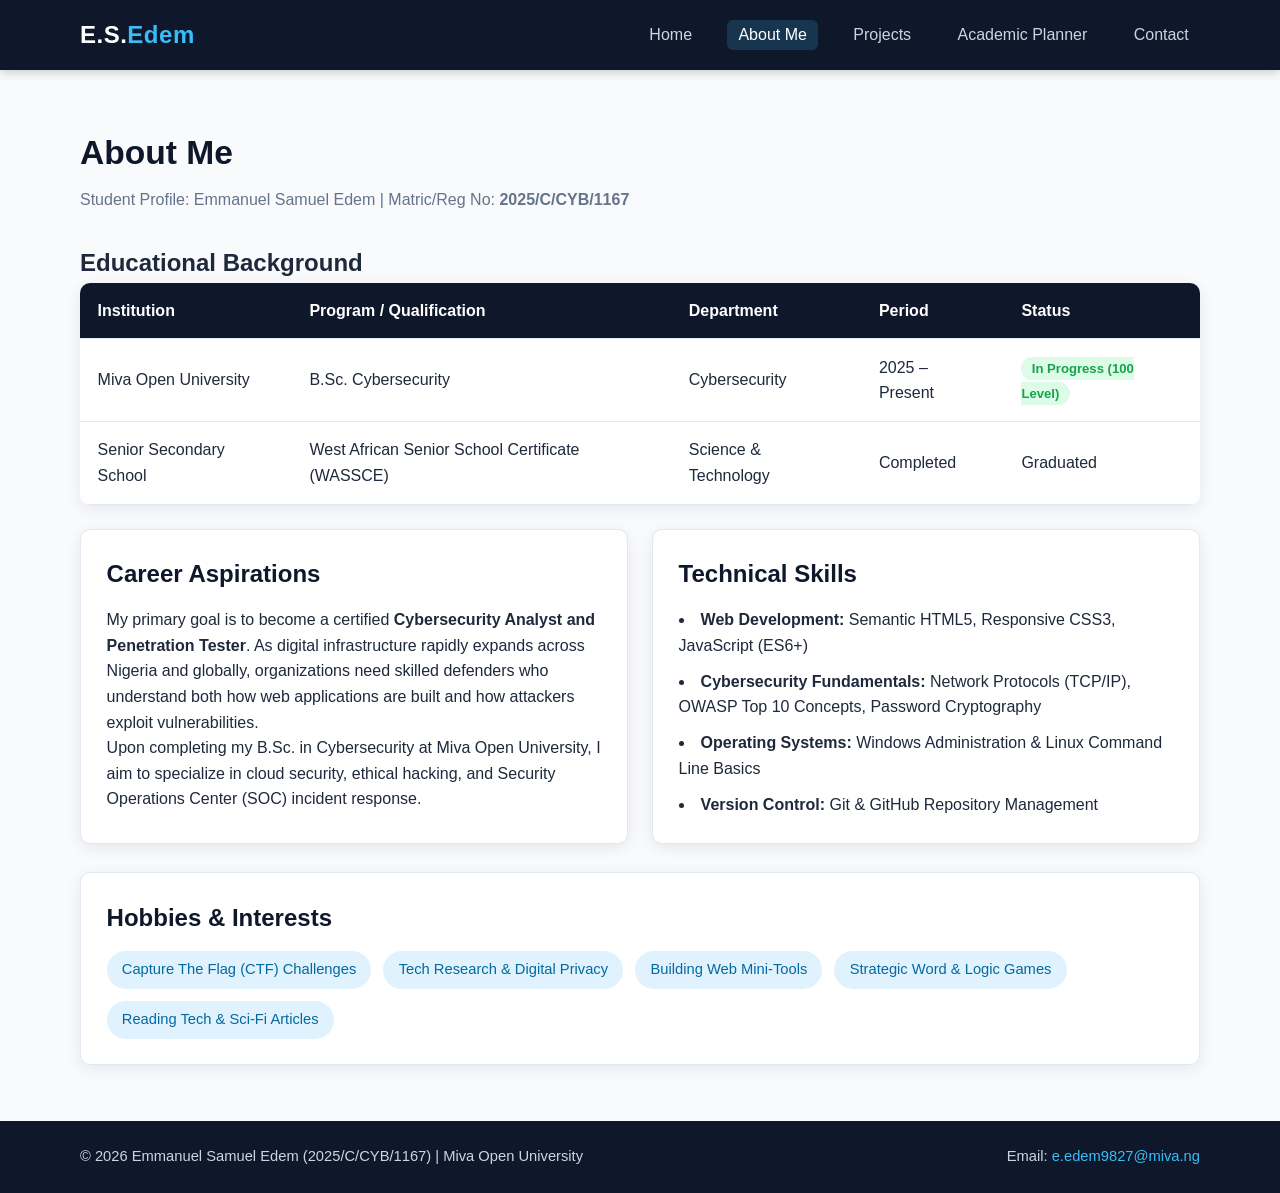
<file: about.html>
<!DOCTYPE html>
<html lang="en">
<head>
  <meta charset="UTF-8">
  <meta name="viewport" content="width=device-width, initial-scale=1.0">
  <title>About Me | Emmanuel Samuel Edem</title>
  <link rel="stylesheet" href="css/style.css">
</head>
<body>
  <header>
    <div class="container nav-container">
      <a href="index.html" class="logo">E.S.<span>Edem</span></a>
      <button class="menu-toggle" aria-label="Toggle navigation">&#9776;</button>
      <nav>
        <ul class="nav-links">
          <li><a href="index.html">Home</a></li>
          <li><a href="about.html" class="active">About Me</a></li>
          <li><a href="projects.html">Projects</a></li>
          <li><a href="planner.html">Academic Planner</a></li>
          <li><a href="contact.html">Contact</a></li>
        </ul>
      </nav>
    </div>
  </header>

  <main class="section">
    <div class="container">
      <h1 class="page-title">About Me</h1>
      <p class="page-subtitle">Student Profile: Emmanuel Samuel Edem | Matric/Reg No: <strong>2025/C/CYB/1167</strong></p>

      <!-- Educational Background Table -->
      <section class="content-block">
        <h2>Educational Background</h2>
        <div class="table-wrapper">
          <table>
            <thead>
              <tr>
                <th>Institution</th>
                <th>Program / Qualification</th>
                <th>Department</th>
                <th>Period</th>
                <th>Status</th>
              </tr>
            </thead>
            <tbody>
              <tr>
                <td>Miva Open University</td>
                <td>B.Sc. Cybersecurity</td>
                <td>Cybersecurity</td>
                <td>2025 – Present</td>
                <td><span class="status-badge">In Progress (100 Level)</span></td>
              </tr>
              <tr>
                <td>Senior Secondary School</td>
                <td>West African Senior School Certificate (WASSCE)</td>
                <td>Science &amp; Technology</td>
                <td>Completed</td>
                <td>Graduated</td>
              </tr>
            </tbody>
          </table>
        </div>
      </section>

      <div class="two-col-grid">
        <!-- Career Aspirations -->
        <article class="card">
          <h2>Career Aspirations</h2>
          <p>
            My primary goal is to become a certified <strong>Cybersecurity Analyst and Penetration Tester</strong>. 
            As digital infrastructure rapidly expands across Nigeria and globally, organizations need skilled 
            defenders who understand both how web applications are built and how attackers exploit vulnerabilities.
          </p>
          <p>
            Upon completing my B.Sc. in Cybersecurity at Miva Open University, I aim to specialize in cloud security, 
            ethical hacking, and Security Operations Center (SOC) incident response.
          </p>
        </article>

        <!-- Technical Skills -->
        <article class="card">
          <h2>Technical Skills</h2>
          <ul class="styled-list">
            <li><strong>Web Development:</strong> Semantic HTML5, Responsive CSS3, JavaScript (ES6+)</li>
            <li><strong>Cybersecurity Fundamentals:</strong> Network Protocols (TCP/IP), OWASP Top 10 Concepts, Password Cryptography</li>
            <li><strong>Operating Systems:</strong> Windows Administration &amp; Linux Command Line Basics</li>
            <li><strong>Version Control:</strong> Git &amp; GitHub Repository Management</li>
          </ul>
        </article>
      </div>

      <!-- Hobbies and Interests -->
      <section class="content-block">
        <article class="card">
          <h2>Hobbies &amp; Interests</h2>
          <ul class="pill-list">
            <li>Capture The Flag (CTF) Challenges</li>
            <li>Tech Research &amp; Digital Privacy</li>
            <li>Building Web Mini-Tools</li>
            <li>Strategic Word &amp; Logic Games</li>
            <li>Reading Tech &amp; Sci-Fi Articles</li>
          </ul>
        </article>
      </section>
    </div>
  </main>

  <footer>
    <div class="container footer-content">
      <p>&copy; 2026 Emmanuel Samuel Edem (2025/C/CYB/1167) | Miva Open University</p>
      <p>Email: <a href="mailto:e.edem9827@miva.ng">e.edem9827@miva.ng</a></p>
    </div>
  </footer>

  <script src="js/script.js"></script>
</body>
</html>
</file>
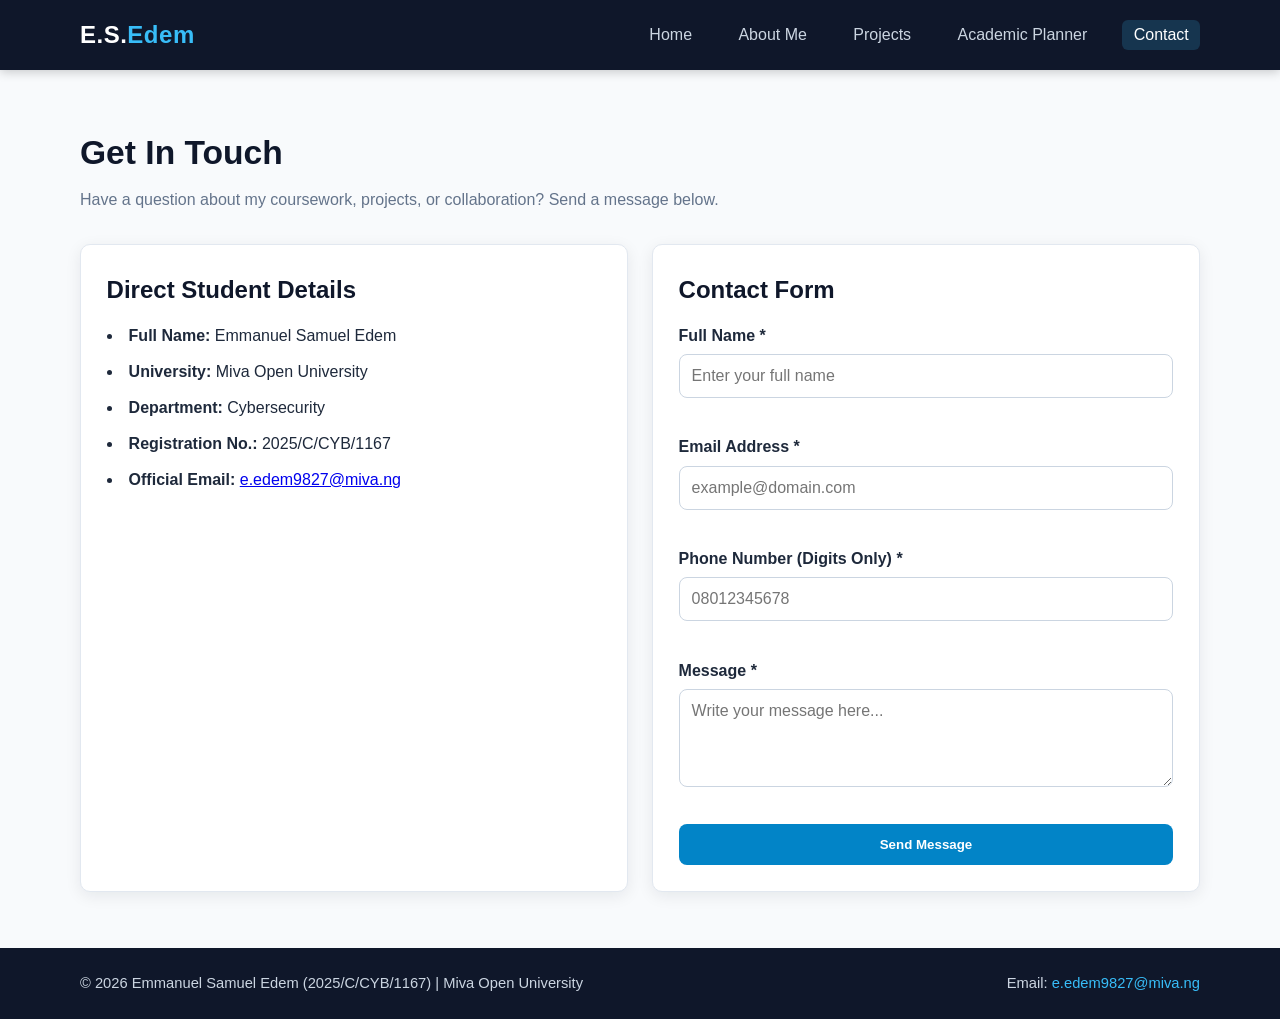
<file: contact.html>
<!DOCTYPE html>
<html lang="en">
<head>
  <meta charset="UTF-8">
  <meta name="viewport" content="width=device-width, initial-scale=1.0">
  <title>Contact | Emmanuel Samuel Edem</title>
  <link rel="stylesheet" href="css/style.css">
</head>
<body>
  <header>
    <div class="container nav-container">
      <a href="index.html" class="logo">E.S.<span>Edem</span></a>
      <button class="menu-toggle" aria-label="Toggle navigation">&#9776;</button>
      <nav>
        <ul class="nav-links">
          <li><a href="index.html">Home</a></li>
          <li><a href="about.html">About Me</a></li>
          <li><a href="projects.html">Projects</a></li>
          <li><a href="planner.html">Academic Planner</a></li>
          <li><a href="contact.html" class="active">Contact</a></li>
        </ul>
      </nav>
    </div>
  </header>

  <main class="section">
    <div class="container">
      <h1 class="page-title">Get In Touch</h1>
      <p class="page-subtitle">Have a question about my coursework, projects, or collaboration? Send a message below.</p>

      <div class="two-col-grid">
        <div class="card">
          <h2>Direct Student Details</h2>
          <ul class="styled-list">
            <li><strong>Full Name:</strong> Emmanuel Samuel Edem</li>
            <li><strong>University:</strong> Miva Open University</li>
            <li><strong>Department:</strong> Cybersecurity</li>
            <li><strong>Registration No.:</strong> 2025/C/CYB/1167</li>
            <li><strong>Official Email:</strong> <a href="mailto:e.edem9827@miva.ng">e.edem9827@miva.ng</a></li>
          </ul>
        </div>

        <div class="card">
          <h2>Contact Form</h2>
          <form id="contactForm" novalidate>
            <div class="form-group">
              <label for="fullName">Full Name *</label>
              <input type="text" id="fullName" name="fullName" placeholder="Enter your full name">
              <small class="error-msg" id="nameError"></small>
            </div>

            <div class="form-group">
              <label for="email">Email Address *</label>
              <input type="email" id="email" name="email" placeholder="example@domain.com">
              <small class="error-msg" id="emailError"></small>
            </div>

            <div class="form-group">
              <label for="phone">Phone Number (Digits Only) *</label>
              <input type="tel" id="phone" name="phone" placeholder="08012345678">
              <small class="error-msg" id="phoneError"></small>
            </div>

            <div class="form-group">
              <label for="message">Message *</label>
              <textarea id="message" name="message" rows="4" placeholder="Write your message here..."></textarea>
              <small class="error-msg" id="messageError"></small>
            </div>

            <button type="submit" class="btn btn-primary btn-full">Send Message</button>
            <div id="formSuccess" class="success-banner" hidden></div>
          </form>
        </div>
      </div>
    </div>
  </main>

  <footer>
    <div class="container footer-content">
      <p>&copy; 2026 Emmanuel Samuel Edem (2025/C/CYB/1167) | Miva Open University</p>
      <p>Email: <a href="mailto:e.edem9827@miva.ng">e.edem9827@miva.ng</a></p>
    </div>
  </footer>

  <script src="js/script.js"></script>
</body>
</html>
</file>
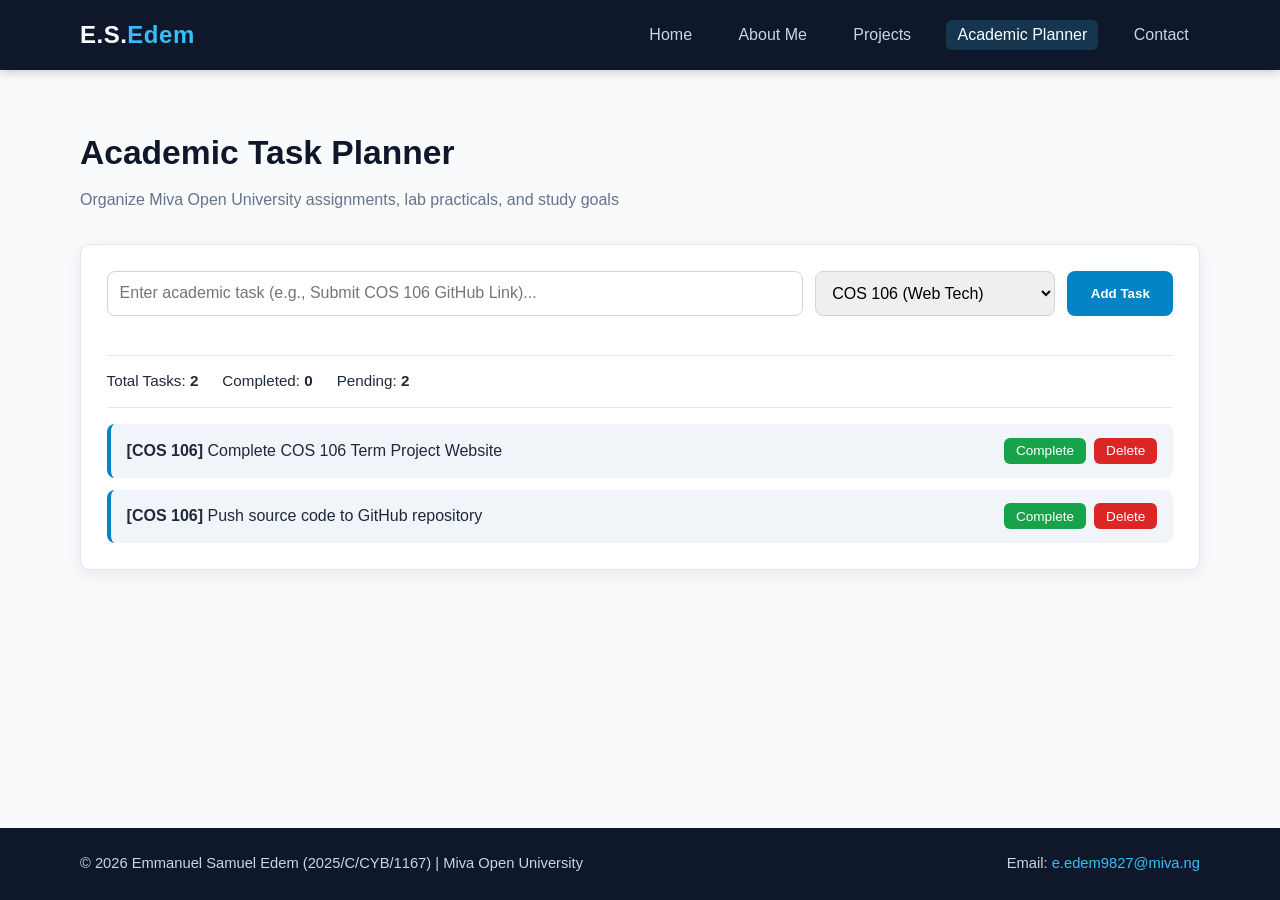
<file: planner.html>
<!DOCTYPE html>
<html lang="en">
<head>
  <meta charset="UTF-8">
  <meta name="viewport" content="width=device-width, initial-scale=1.0">
  <title>Academic Planner | Emmanuel Samuel Edem</title>
  <link rel="stylesheet" href="css/style.css">
</head>
<body>
  <header>
    <div class="container nav-container">
      <a href="index.html" class="logo">E.S.<span>Edem</span></a>
      <button class="menu-toggle" aria-label="Toggle navigation">&#9776;</button>
      <nav>
        <ul class="nav-links">
          <li><a href="index.html">Home</a></li>
          <li><a href="about.html">About Me</a></li>
          <li><a href="projects.html">Projects</a></li>
          <li><a href="planner.html" class="active">Academic Planner</a></li>
          <li><a href="contact.html">Contact</a></li>
        </ul>
      </nav>
    </div>
  </header>

  <main class="section">
    <div class="container">
      <h1 class="page-title">Academic Task Planner</h1>
      <p class="page-subtitle">Organize Miva Open University assignments, lab practicals, and study goals</p>

      <div class="planner-wrapper card">
        <!-- Task Input Form -->
        <form id="taskForm" class="planner-form">
          <input type="text" id="taskInput" placeholder="Enter academic task (e.g., Submit COS 106 GitHub Link)..." aria-label="Task description">
          <select id="courseSelect" aria-label="Course code">
            <option value="COS 106">COS 106 (Web Tech)</option>
            <option value="CYB 101">CYB 101 (Intro to Cyber)</option>
            <option value="MTH 101">MTH 101 (Mathematics)</option>
            <option value="GST 101">GST 101 (General Studies)</option>
          </select>
          <button type="submit" class="btn btn-primary">Add Task</button>
        </form>
        <p id="plannerError" class="error-msg"></p>

        <!-- Summary Counters -->
        <div class="planner-stats">
          <span>Total Tasks: <strong id="totalCount">0</strong></span>
          <span>Completed: <strong id="completedCount">0</strong></span>
          <span>Pending: <strong id="pendingCount">0</strong></span>
        </div>

        <!-- Dynamic Task List -->
        <ul id="taskList" class="task-list"></ul>
      </div>
    </div>
  </main>

  <footer>
    <div class="container footer-content">
      <p>&copy; 2026 Emmanuel Samuel Edem (2025/C/CYB/1167) | Miva Open University</p>
      <p>Email: <a href="mailto:e.edem9827@miva.ng">e.edem9827@miva.ng</a></p>
    </div>
  </footer>

  <script src="js/script.js"></script>
</body>
</html>
</file>
<file: css/style.css>
:root {
  --bg-main: #f8fafc;
  --bg-card: #ffffff;
  --nav-bg: #0f172a;
  --primary: #0284c7;
  --primary-hover: #0369a1;
  --accent: #38bdf8;
  --text-dark: #1e293b;
  --text-muted: #64748b;
  --border: #e2e8f0;
  --danger: #dc2626;
  --success: #16a34a;
  --radius: 10px;
  --shadow: 0 4px 16px rgba(15, 23, 42, 0.08);
  --transition: all 0.3s ease;
}

* {
  box-sizing: border-box;
  margin: 0;
  padding: 0;
}

body {
  font-family: 'Segoe UI', Tahoma, Geneva, Verdana, sans-serif;
  background-color: var(--bg-main);
  color: var(--text-dark);
  line-height: 1.6;
  display: flex;
  flex-direction: column;
  min-height: 100vh;
}

main {
  flex: 1;
}

.container {
  width: 90%;
  max-width: 1120px;
  margin: 0 auto;
}

/* Header & Navigation */
header {
  background-color: var(--nav-bg);
  color: #ffffff;
  position: sticky;
  top: 0;
  z-index: 1000;
  box-shadow: 0 2px 10px rgba(0, 0, 0, 0.2);
}

.nav-container {
  display: flex;
  justify-content: space-between;
  align-items: center;
  padding: 1rem 0;
}

.logo {
  font-size: 1.5rem;
  font-weight: 700;
  color: #ffffff;
  text-decoration: none;
  letter-spacing: 0.5px;
}

.logo span {
  color: var(--accent);
}

.nav-links {
  list-style: none;
  display: flex;
  gap: 1.5rem;
}

.nav-links a {
  color: #cbd5e1;
  text-decoration: none;
  font-weight: 500;
  padding: 0.4rem 0.7rem;
  border-radius: 6px;
  transition: var(--transition);
}

.nav-links a:hover,
.nav-links a.active {
  color: #ffffff;
  background-color: rgba(56, 189, 248, 0.18);
}

.menu-toggle {
  display: none;
  background: none;
  border: none;
  color: #ffffff;
  font-size: 1.6rem;
  cursor: pointer;
}

/* Hero Section */
.hero {
  background: linear-gradient(135deg, #0f172a 0%, #1e293b 100%);
  color: #ffffff;
  padding: 4.5rem 0;
}

.hero-grid {
  display: grid;
  grid-template-columns: 1.4fr 1fr;
  gap: 2.5rem;
  align-items: center;
}

.badge {
  display: inline-block;
  background: rgba(56, 189, 248, 0.15);
  color: var(--accent);
  border: 1px solid rgba(56, 189, 248, 0.4);
  padding: 0.35rem 0.85rem;
  border-radius: 999px;
  font-size: 0.85rem;
  margin-bottom: 1rem;
}

.hero h1 {
  font-size: 2.5rem;
  line-height: 1.2;
  margin-bottom: 0.75rem;
}

.highlight {
  color: var(--accent);
}

.subtitle {
  font-size: 1.15rem;
  color: #94a3b8;
  margin-bottom: 1rem;
}

.bio {
  color: #e2e8f0;
  margin-bottom: 1.75rem;
}

.hero-buttons {
  display: flex;
  flex-wrap: wrap;
  gap: 1rem;
}

.hero-image-card {
  background: rgba(255, 255, 255, 0.05);
  border: 1px solid rgba(255, 255, 255, 0.12);
  border-radius: var(--radius);
  padding: 1.25rem;
  text-align: center;
  transition: var(--transition);
}

.hero-image-card:hover {
  transform: translateY(-5px);
}

.hero-image-card img {
  width: 240px;
  height: 240px;
  object-fit: cover;
  border-radius: 50%;
  border: 4px solid var(--accent);
  margin-bottom: 1rem;
}

.student-tag strong {
  display: block;
  font-size: 1.05rem;
}

.student-tag span {
  font-size: 0.9rem;
  color: var(--accent);
}

/* Buttons */
.btn {
  display: inline-block;
  padding: 0.7rem 1.35rem;
  border-radius: 8px;
  text-decoration: none;
  font-weight: 600;
  cursor: pointer;
  border: 2px solid transparent;
  transition: var(--transition);
}

.btn-primary {
  background-color: var(--primary);
  color: #ffffff;
}

.btn-primary:hover {
  background-color: var(--primary-hover);
  transform: translateY(-2px);
}

.btn-outline {
  border-color: var(--accent);
  color: var(--accent);
  background: transparent;
}

.projects-grid .btn-outline {
  border-color: var(--primary);
  color: var(--primary);
}

.btn-outline:hover {
  background-color: var(--accent);
  color: var(--nav-bg);
}

.btn-full {
  width: 100%;
}

/* Sections & Cards */
.section {
  padding: 3.5rem 0;
}

.page-title {
  font-size: 2.1rem;
  color: var(--nav-bg);
  margin-bottom: 0.4rem;
}

.page-subtitle {
  color: var(--text-muted);
  margin-bottom: 2rem;
}

.section-title {
  font-size: 1.7rem;
  margin-bottom: 1.5rem;
  color: var(--nav-bg);
}

.overview-grid,
.projects-grid {
  display: grid;
  grid-template-columns: repeat(auto-fit, minmax(290px, 1fr));
  gap: 1.5rem;
}

.two-col-grid {
  display: grid;
  grid-template-columns: repeat(auto-fit, minmax(320px, 1fr));
  gap: 1.5rem;
  margin-top: 1.5rem;
}

.card {
  background: var(--bg-card);
  border: 1px solid var(--border);
  border-radius: var(--radius);
  padding: 1.6rem;
  box-shadow: var(--shadow);
  transition: var(--transition);
}

.card:hover {
  transform: translateY(-3px);
}

.card h2,
.card h3 {
  margin-bottom: 0.85rem;
  color: var(--nav-bg);
}

.media-player {
  width: 100%;
  margin-top: 0.85rem;
}

/* Tables & Lists */
.content-block {
  margin-top: 1.75rem;
}

.table-wrapper {
  overflow-x: auto;
  background: var(--bg-card);
  border-radius: var(--radius);
  box-shadow: var(--shadow);
}

table {
  width: 100%;
  border-collapse: collapse;
}

th, td {
  padding: 0.95rem 1.1rem;
  text-align: left;
  border-bottom: 1px solid var(--border);
}

th {
  background-color: var(--nav-bg);
  color: #ffffff;
}

.status-badge {
  background: #dcfce7;
  color: var(--success);
  padding: 0.25rem 0.65rem;
  border-radius: 999px;
  font-size: 0.82rem;
  font-weight: 600;
}

.styled-list {
  list-style-position: inside;
  display: flex;
  flex-direction: column;
  gap: 0.65rem;
}

.pill-list {
  list-style: none;
  display: flex;
  flex-wrap: wrap;
  gap: 0.75rem;
}

.pill-list li {
  background: #e0f2fe;
  color: #0369a1;
  padding: 0.45rem 0.95rem;
  border-radius: 999px;
  font-weight: 500;
  font-size: 0.92rem;
}

/* Projects */
.project-card {
  background: var(--bg-card);
  border-radius: var(--radius);
  overflow: hidden;
  border: 1px solid var(--border);
  box-shadow: var(--shadow);
  display: flex;
  flex-direction: column;
  transition: var(--transition);
}

.project-card:hover {
  transform: translateY(-5px);
}

.project-card img {
  width: 100%;
  height: 190px;
  object-fit: cover;
}

.project-body {
  padding: 1.4rem;
  display: flex;
  flex-direction: column;
  flex: 1;
}

.project-tag {
  font-size: 0.8rem;
  font-weight: 700;
  color: var(--primary);
  text-transform: uppercase;
  margin-bottom: 0.4rem;
}

.project-body p {
  color: var(--text-muted);
  margin: 0.6rem 0 1.25rem;
  flex: 1;
}

.project-links {
  display: flex;
  gap: 0.75rem;
}

/* Academic Planner */
.planner-form {
  display: flex;
  flex-wrap: wrap;
  gap: 0.75rem;
  margin-bottom: 0.75rem;
}

.planner-form input,
.planner-form select,
.form-group input,
.form-group textarea {
  padding: 0.75rem;
  border: 1px solid #cbd5e1;
  border-radius: 8px;
  font-size: 1rem;
  font-family: inherit;
}

.planner-form input {
  flex: 2;
  min-width: 220px;
}

.planner-stats {
  display: flex;
  gap: 1.5rem;
  padding: 0.85rem 0;
  margin: 0.75rem 0;
  border-top: 1px solid var(--border);
  border-bottom: 1px solid var(--border);
  font-size: 0.95rem;
}

.task-list {
  list-style: none;
  display: flex;
  flex-direction: column;
  gap: 0.75rem;
  margin-top: 1rem;
}

.task-item {
  display: flex;
  justify-content: space-between;
  align-items: center;
  padding: 0.85rem 1rem;
  background: #f1f5f9;
  border-radius: 8px;
  border-left: 4px solid var(--primary);
  transition: var(--transition);
}

.task-item.completed {
  opacity: 0.7;
  border-left-color: var(--success);
}

.task-item.completed .task-text {
  text-decoration: line-through;
  color: var(--text-muted);
}

.task-actions {
  display: flex;
  gap: 0.5rem;
}

.btn-small {
  padding: 0.35rem 0.75rem;
  font-size: 0.85rem;
  border-radius: 6px;
  border: none;
  cursor: pointer;
  color: #fff;
}

.btn-complete {
  background-color: var(--success);
}

.btn-delete {
  background-color: var(--danger);
}

/* Contact Form */
.form-group {
  margin-bottom: 1.1rem;
  display: flex;
  flex-direction: column;
}

.form-group label {
  font-weight: 600;
  margin-bottom: 0.35rem;
}

.error-msg {
  color: var(--danger);
  font-size: 0.85rem;
  margin-top: 0.25rem;
  min-height: 1.1em;
}

.success-banner {
  margin-top: 1rem;
  padding: 0.85rem;
  background: #dcfce7;
  color: var(--success);
  border-radius: 8px;
  font-weight: 600;
}

/* Footer */
footer {
  background-color: var(--nav-bg);
  color: #cbd5e1;
  padding: 1.5rem 0;
  margin-top: auto;
}

.footer-content {
  display: flex;
  flex-wrap: wrap;
  justify-content: space-between;
  gap: 0.75rem;
  font-size: 0.92rem;
}

footer a {
  color: var(--accent);
  text-decoration: none;
}

/* Mobile Responsive */
@media (max-width: 768px) {
  .menu-toggle {
    display: block;
  }

  .nav-links {
    display: none;
    flex-direction: column;
    position: absolute;
    top: 64px;
    left: 0;
    width: 100%;
    background-color: var(--nav-bg);
    padding: 1rem 5%;
  }

  .nav-links.open {
    display: flex;
  }

  .hero-grid {
    grid-template-columns: 1fr;
    text-align: center;
  }

  .hero-buttons {
    justify-content: center;
  }
}
</file>
